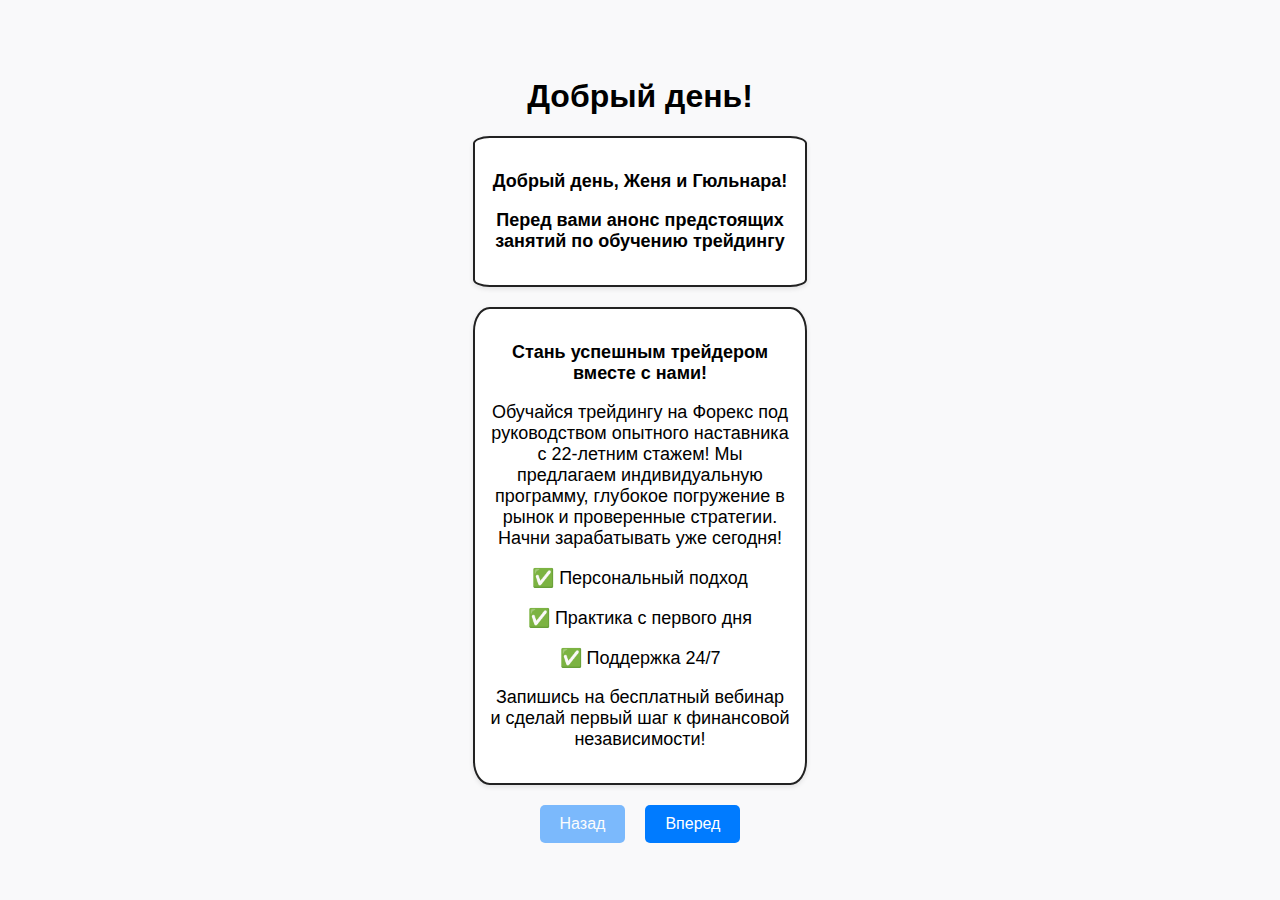
<file: index.html>
<!DOCTYPE html>
<html lang="ru">
<head>
    <meta charset="UTF-8">
    <meta name="viewport" content="width=device-width, initial-scale=1.0">
    <title>Пример страницы</title>
    <link rel="stylesheet" href="style.css"> <!-- Подключаем файл стилей -->
</head>
<body>
    <h1>Добрый день!</h1>
    
    <div class="text-block">
        <p><b>Добрый день, Женя и Гюльнара!</b>
        <p><b>Перед вами анонс предстоящих занятий по обучению трейдингу</b></p>            
    </div>

    <div class="text-block">
        <p><b>Стань успешным трейдером вместе с нами!</b></p>
        <p>Обучайся трейдингу на Форекс под руководством опытного наставника с 22-летним стажем! Мы предлагаем индивидуальную программу, глубокое погружение в рынок и проверенные стратегии. Начни зарабатывать уже сегодня!</p>
            <p>✅ Персональный подход</p>  
            <p>✅ Практика с первого дня</p>  
            <p>✅ Поддержка 24/7</p>
            
            <p>Запишись на бесплатный вебинар и сделай первый шаг к финансовой независимости!</p>
    </div>

    <div class="buttons">
        <a href="#" class="btn disabled">Назад</a>
        <a href="./page1.html" class="btn">Вперед</a>
        
    </div>

    <script src="script.js"></script> <!-- Подключение скрипта для обработки кнопок -->
</body>
</html>
</file>
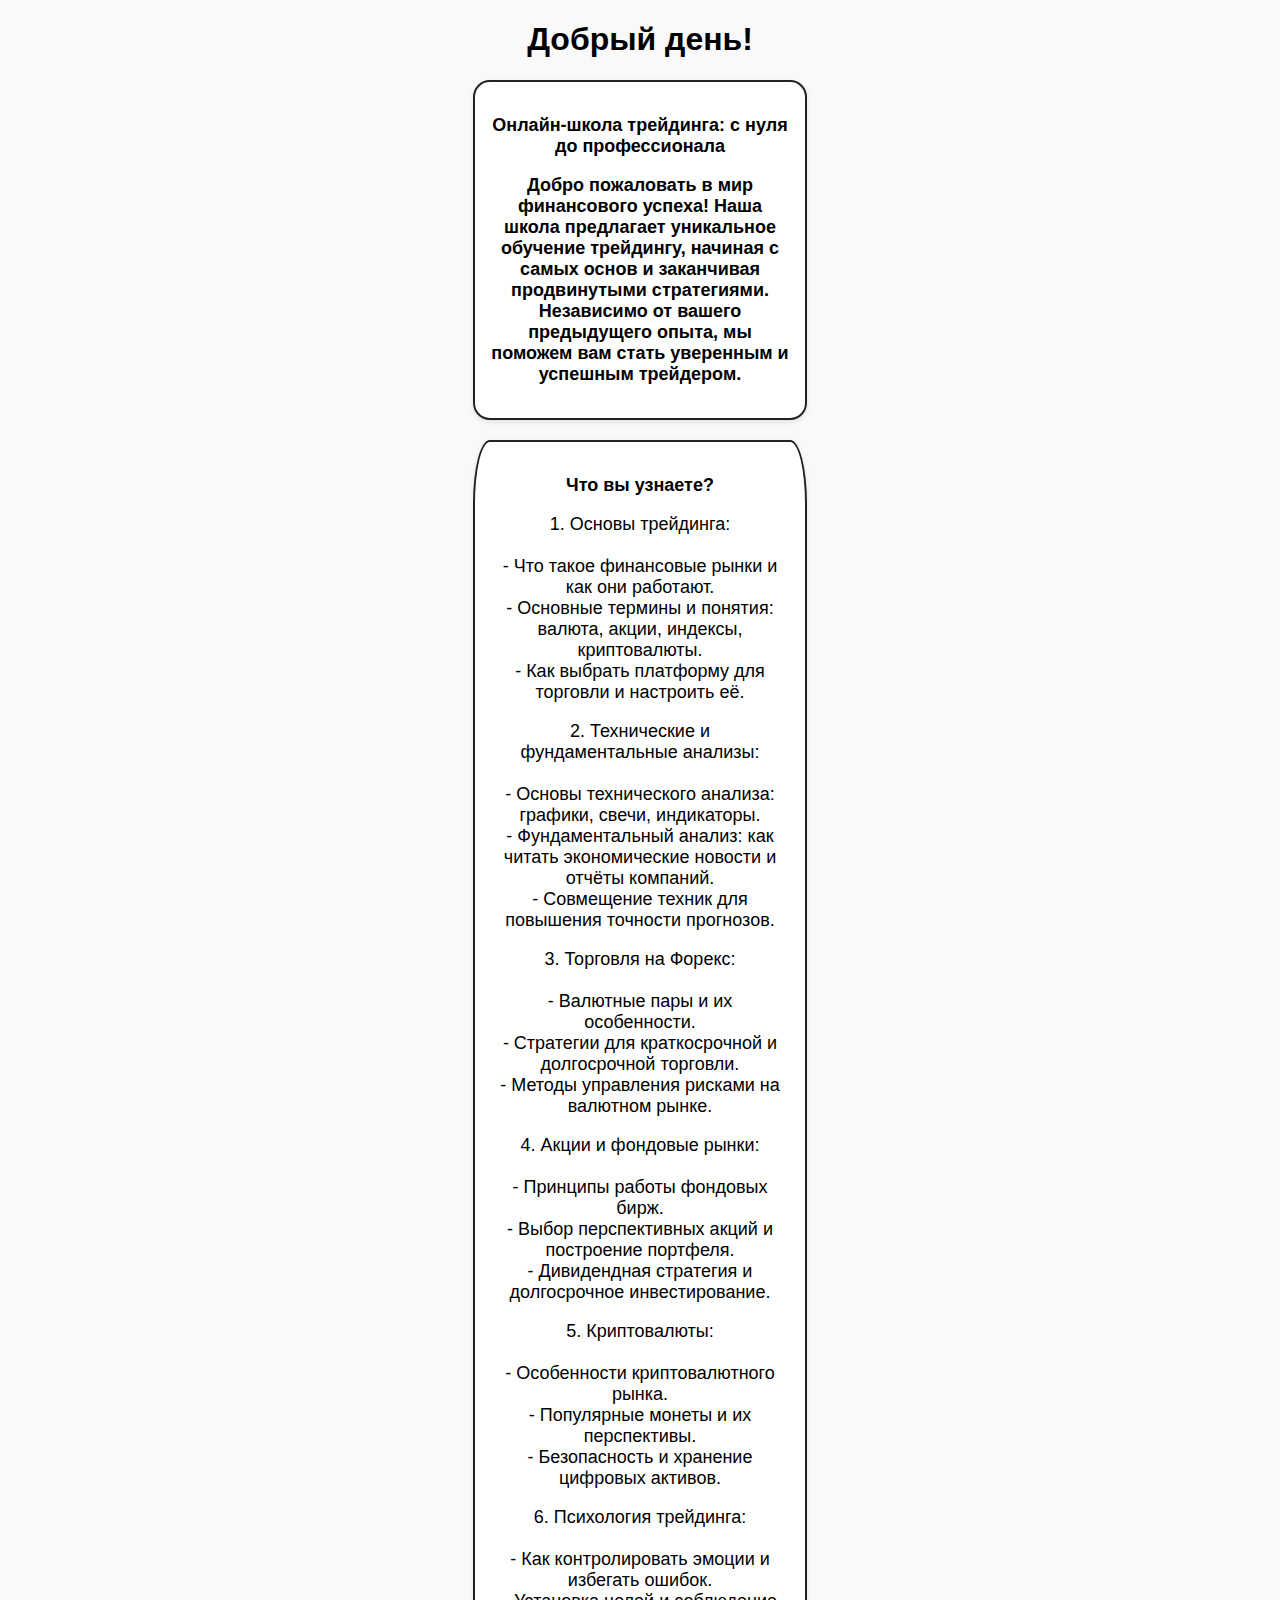
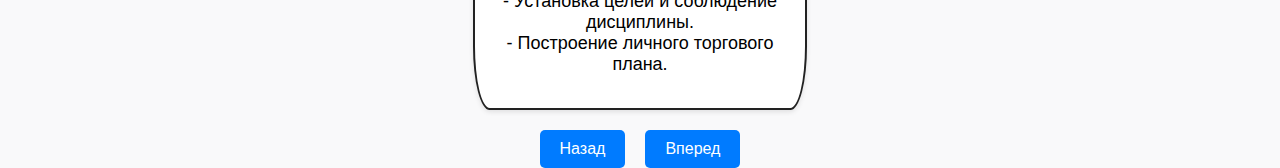
<file: page1.html>
<!DOCTYPE html>
<html lang="ru">
<head>
    <meta charset="UTF-8">
    <meta name="viewport" content="width=device-width, initial-scale=1.0">
    <title>Пример страницы</title>
    <link rel="stylesheet" href="style.css"> <!-- Подключаем файл стилей -->
</head>
<body>
    <h1>Добрый день!</h1>
    
    <div class="text-block">
        <p><b>Онлайн-школа трейдинга: с нуля до профессионала</b>
        <p><b>Добро пожаловать в мир финансового успеха! Наша школа предлагает уникальное обучение трейдингу, начиная с самых основ и заканчивая продвинутыми стратегиями. Независимо от вашего предыдущего опыта, мы поможем вам стать уверенным и успешным трейдером.
        </b></p>            
    </div>

    <div class="text-block">
        <p><b>Что вы узнаете?</b></p>
        <p>
            1. Основы трейдинга:<br><br>
            - Что такое финансовые рынки и как они работают.<br>
            - Основные термины и понятия: валюта, акции, индексы, криптовалюты.<br>
            - Как выбрать платформу для торговли и настроить её.<br>
        </p> 
        <p>
            2. Технические и фундаментальные анализы:<br><br>
                - Основы технического анализа: графики, свечи, индикаторы.<br>
                - Фундаментальный анализ: как читать экономические новости и отчёты компаний.<br>
                - Совмещение техник для повышения точности прогнозов.<br>
        </p>
        <p>
            3. Торговля на Форекс:<br><br>
                - Валютные пары и их особенности.<br>
                - Стратегии для краткосрочной и долгосрочной торговли.<br>
                - Методы управления рисками на валютном рынке.<br>

        </p>
            4. Акции и фондовые рынки:<br><br>
                - Принципы работы фондовых бирж.<br>
                - Выбор  перспективных акций и построение      портфеля.<br>
                - Дивидендная стратегия и долгосрочное инвестирование.<br>
     

        <p>
            5. Криптовалюты:<br><br>
                - Особенности криптовалютного рынка.<br>
                - Популярные монеты и их перспективы.<br>
                - Безопасность и хранение цифровых активов.<br>
         
        </p>

        <p>
            6. Психология трейдинга:<br><br>
                - Как контролировать эмоции и избегать ошибок.<br>
                - Установка целей и соблюдение дисциплины.<br>
                - Построение личного торгового плана.


        </p>

               
             
            
            
            
    </div>

    <div class="buttons">
        
        <a href="index.html" class="btn">Назад</a>
        <a href="./page2.html" class="btn">Вперед</a>
    </div>

    <script src="script.js"></script> <!-- Подключение скрипта для обработки кнопок -->
</body>
</html>
</file>
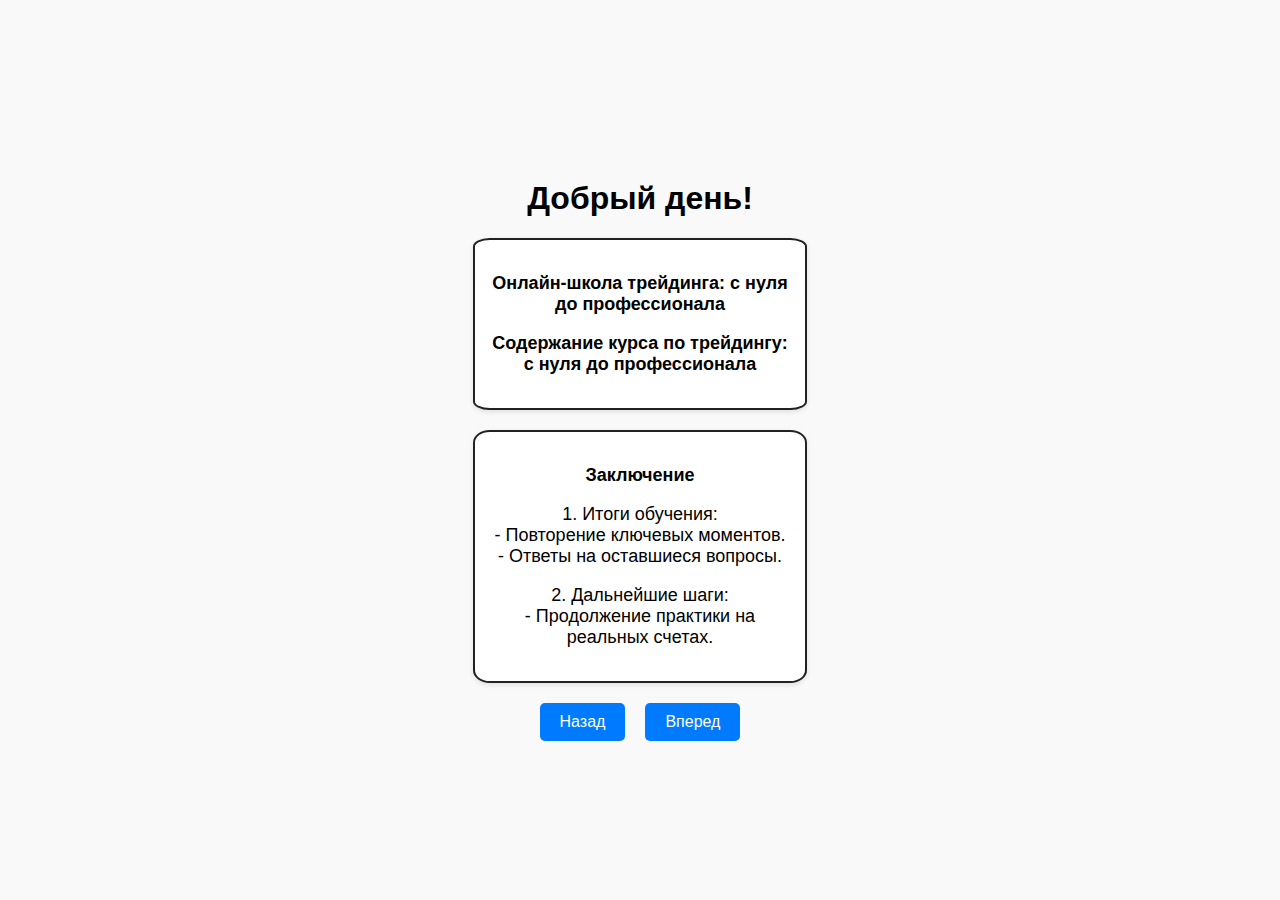
<file: page10.html>
<!DOCTYPE html>
<html lang="ru">
<head>
    <meta charset="UTF-8">
    <meta name="viewport" content="width=device-width, initial-scale=1.0">
    <title>Пример страницы</title>
    <link rel="stylesheet" href="style.css"> <!-- Подключаем файл стилей -->
</head>
<body>
    <h1>Добрый день!</h1>
    
    <div class="text-block">
        <p><b>Онлайн-школа трейдинга: с нуля до профессионала</b>
        <p><b>Содержание курса по трейдингу: с нуля до профессионала</b></p>            
    </div>

    <div class="text-block">
        <p>
            <b>Заключение</b>
        </p>

        <p>
            1. Итоги обучения:<br>
   - Повторение ключевых моментов.<br>
   - Ответы на оставшиеся вопросы.         
        </p>

        <p>
            2. Дальнейшие шаги:<br>
            - Продолжение практики на реальных счетах.      
        </p>
            
    </div>

    <div class="buttons">
        
        <a href="./index.html" class="btn">Назад</a>
        <a href="./page11.html" class="btn">Вперед</a>
    </div>

    <script src="script.js"></script> <!-- Подключение скрипта для обработки кнопок -->
</body>
</html>
</file>
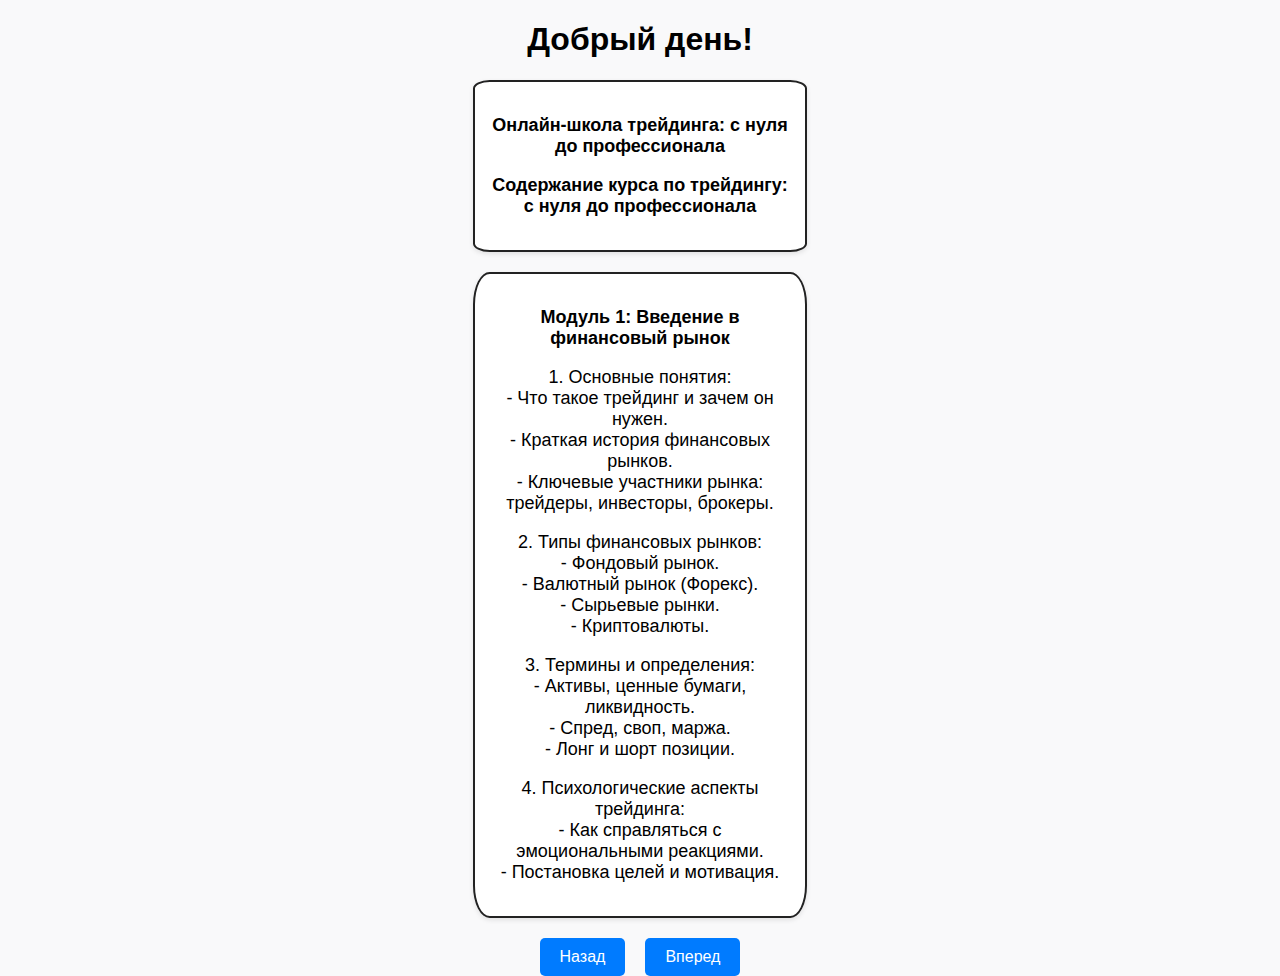
<file: page2.html>
<!DOCTYPE html>
<html lang="ru">
<head>
    <meta charset="UTF-8">
    <meta name="viewport" content="width=device-width, initial-scale=1.0">
    <title>Пример страницы</title>
    <link rel="stylesheet" href="style.css"> <!-- Подключаем файл стилей -->
</head>
<body>
    <h1>Добрый день!</h1>
    
    <div class="text-block">
        <p><b>Онлайн-школа трейдинга: с нуля до профессионала</b>
        <p><b>Содержание курса по трейдингу: с нуля до профессионала</b></p>            
    </div>

    <div class="text-block">
        <p>
            <b>Модуль 1: Введение в финансовый рынок</b>
        </p>

        <p>
            1. Основные понятия:<br>
            - Что такое трейдинг и зачем он нужен.<br>
            - Краткая история финансовых рынков.<br>
            - Ключевые участники рынка: трейдеры, инвесторы, брокеры.
        </p>

        <p>
            2. Типы финансовых рынков:<br>
            - Фондовый рынок.<br>
            - Валютный рынок (Форекс).<br>
            - Сырьевые рынки.<br>
            - Криптовалюты.
        </p>    

        <p>
            3. Термины и определения:<br>
            - Активы, ценные бумаги, ликвидность.<br>
            - Спред, своп, маржа.<br>
            - Лонг и шорт позиции.           
        </p>

        <p>
            4. Психологические аспекты трейдинга:<br>
            - Как справляться с эмоциональными реакциями.<br>
            - Постановка целей и мотивация.           
        </p>

    </div>

    <div class="buttons">
       
        <a href="./index.html" class="btn">Назад</a>
        <a href="./page3.html" class="btn">Вперед</a>
    </div>

    <script src="script.js"></script> <!-- Подключение скрипта для обработки кнопок -->
</body>
</html>
</file>
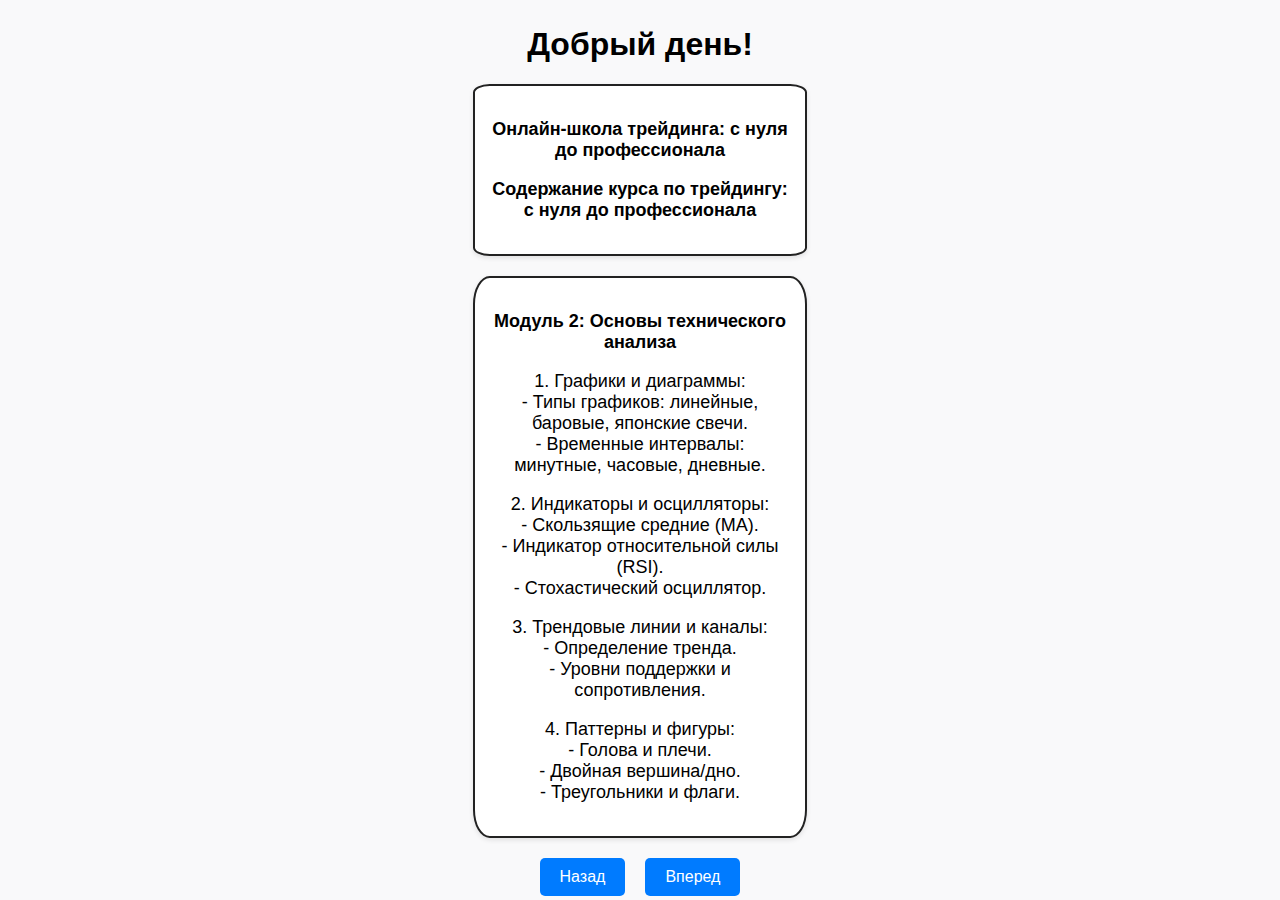
<file: page3.html>
<!DOCTYPE html>
<html lang="ru">
<head>
    <meta charset="UTF-8">
    <meta name="viewport" content="width=device-width, initial-scale=1.0">
    <title>Пример страницы</title>
    <link rel="stylesheet" href="style.css"> <!-- Подключаем файл стилей -->
</head>
<body>
    <h1>Добрый день!</h1>
    
    <div class="text-block">
        <p><b>Онлайн-школа трейдинга: с нуля до профессионала</b>
        <p><b>Содержание курса по трейдингу: с нуля до профессионала</b></p>            
    </div>

    <div class="text-block">
        <p>
            <b>Модуль 2: Основы технического анализа</b>
        </p>

        <p>
        1. Графики и диаграммы:<br>
        - Типы графиков: линейные, баровые, японские свечи.<br>
        - Временные интервалы: минутные, часовые, дневные.
        </p>

        <p>
            2. Индикаторы и осцилляторы:<br>
            - Скользящие средние (MA).<br>
            - Индикатор относительной силы (RSI).<br>
            - Стохастический осциллятор.      
        </p>
            
        <p>
            3. Трендовые линии и каналы:<br>
            - Определение тренда.<br>
            - Уровни поддержки и сопротивления.         
        </p>    

        <p>
            4. Паттерны и фигуры:<br>
            - Голова и плечи.<br>
            - Двойная вершина/дно.<br>
            - Треугольники и флаги.              
        </p>

       

    </div>

    <div class="buttons">
        
        <a href="./index.html" class="btn">Назад</a>
        <a href="./page4.html" class="btn">Вперед</a>
    </div>

    <script src="script.js"></script> <!-- Подключение скрипта для обработки кнопок -->
</body>
</html>
</file>
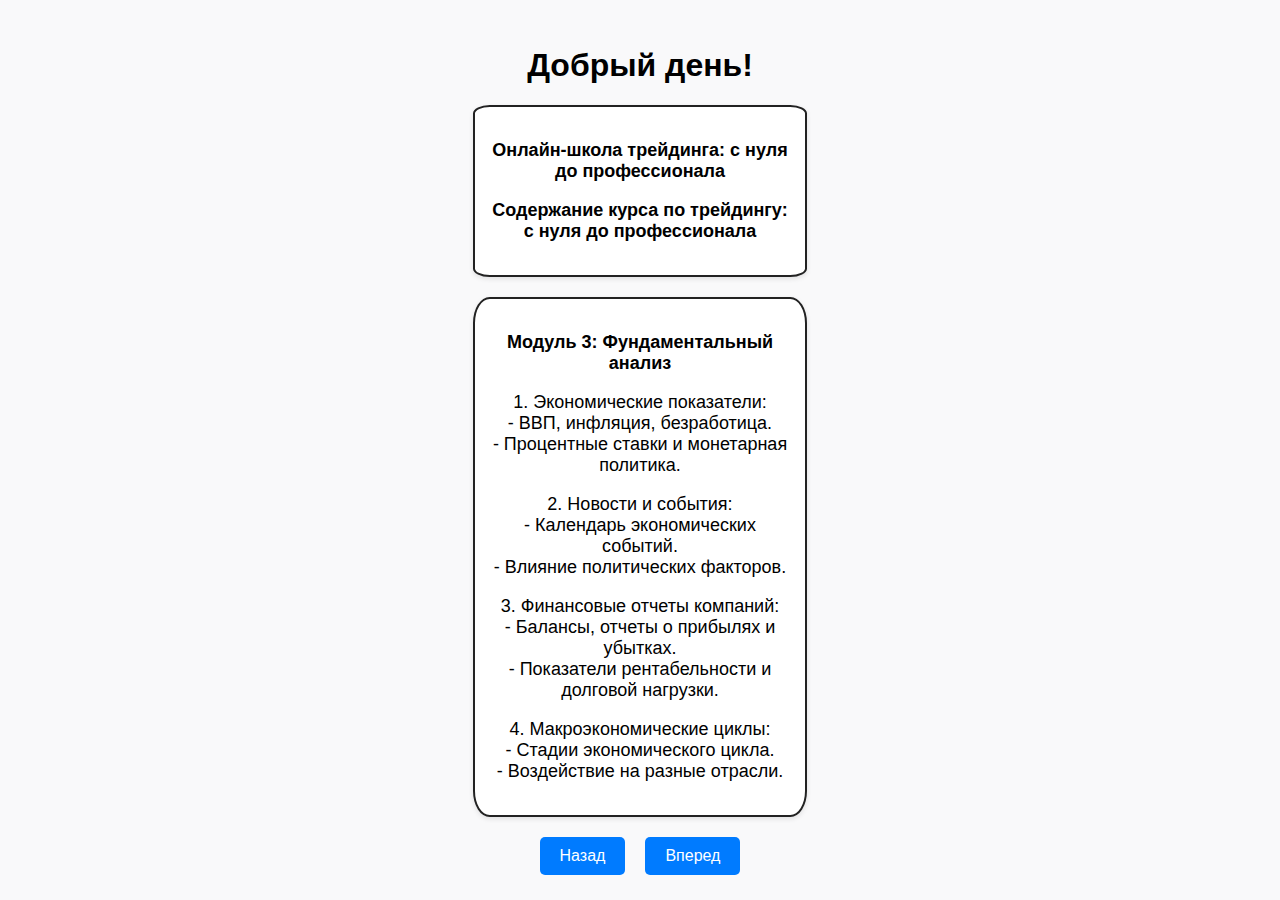
<file: page4.html>
<!DOCTYPE html>
<html lang="ru">
<head>
    <meta charset="UTF-8">
    <meta name="viewport" content="width=device-width, initial-scale=1.0">
    <title>Пример страницы</title>
    <link rel="stylesheet" href="style.css"> <!-- Подключаем файл стилей -->
</head>
<body>
    <h1>Добрый день!</h1>
    
    <div class="text-block">
        <p><b>Онлайн-школа трейдинга: с нуля до профессионала</b>
        <p><b>Содержание курса по трейдингу: с нуля до профессионала</b></p>            
    </div>

    <div class="text-block">
        <p>
            <b>Модуль 3: Фундаментальный анализ</b>
        </p>

        <p>
            1. Экономические показатели:<br>
            - ВВП, инфляция, безработица.<br>
            - Процентные ставки и монетарная политика.
         
        </p>

        <p>
            2. Новости и события:<br>
   - Календарь экономических событий.<br>
   - Влияние политических факторов.
      
        </p>
            
        <p>
            3. Финансовые отчеты компаний:<br>
   - Балансы, отчеты о прибылях и убытках.<br>
   - Показатели рентабельности и долговой нагрузки.
         
        </p>    

        <p>
            4. Макроэкономические циклы:<br>
   - Стадии экономического цикла.<br>
   - Воздействие на разные отрасли.
          
        </p>

       

    </div>

    <div class="buttons">
        
        <a href="./index.html" class="btn">Назад</a>
        <a href="./page5.html" class="btn">Вперед</a>
    </div>

    <script src="script.js"></script> <!-- Подключение скрипта для обработки кнопок -->
</body>
</html>
</file>
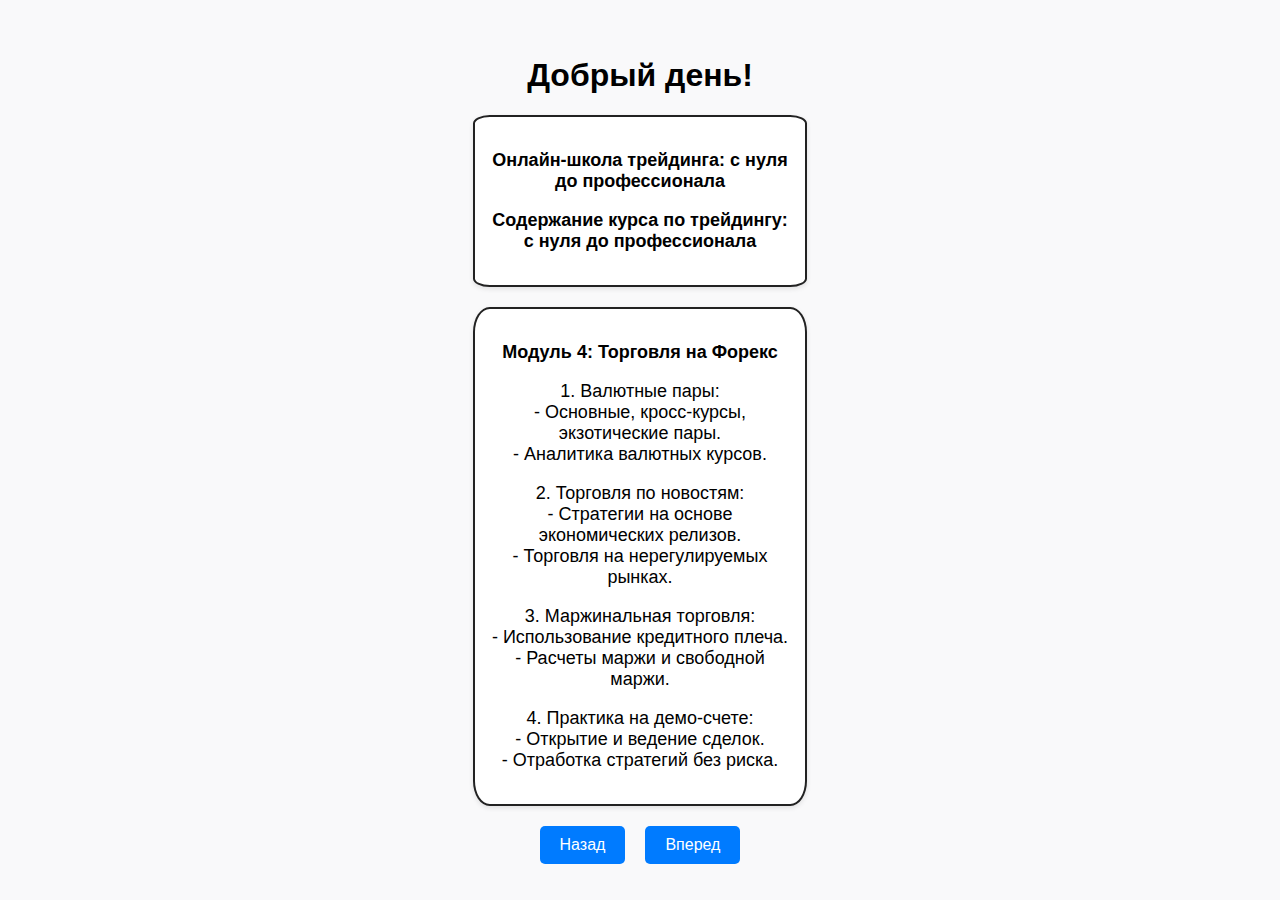
<file: page5.html>
<!DOCTYPE html>
<html lang="ru">
<head>
    <meta charset="UTF-8">
    <meta name="viewport" content="width=device-width, initial-scale=1.0">
    <title>Пример страницы</title>
    <link rel="stylesheet" href="style.css"> <!-- Подключаем файл стилей -->
</head>
<body>
    <h1>Добрый день!</h1>
    
    <div class="text-block">
        <p><b>Онлайн-школа трейдинга: с нуля до профессионала</b>
        <p><b>Содержание курса по трейдингу: с нуля до профессионала</b></p>            
    </div>

    <div class="text-block">
        <p>
            <b>Модуль 4: Торговля на Форекс</b>
        </p>

        <p>
            1. Валютные пары:<br>
   - Основные, кросс-курсы, экзотические пары.<br>
   - Аналитика валютных курсов.

         
        </p>

        <p>
            2. Торговля по новостям:<br>
            - Стратегии на основе экономических релизов.<br>
            - Торговля на нерегулируемых рынках.
         
      
        </p>
            
        <p>
            3. Маржинальная торговля:<br>
   - Использование кредитного плеча.<br>
   - Расчеты маржи и свободной маржи.

         
        </p>    

        <p>
            4. Практика на демо-счете:<br>
            - Открытие и ведение сделок.<br>
            - Отработка стратегий без риска.
         
        </p>

       

    </div>

    <div class="buttons">
        
        <a href="./index.html" class="btn">Назад</a>
        <a href="./page6.html" class="btn">Вперед</a>
    </div>

    <script src="script.js"></script> <!-- Подключение скрипта для обработки кнопок -->
</body>
</html>
</file>
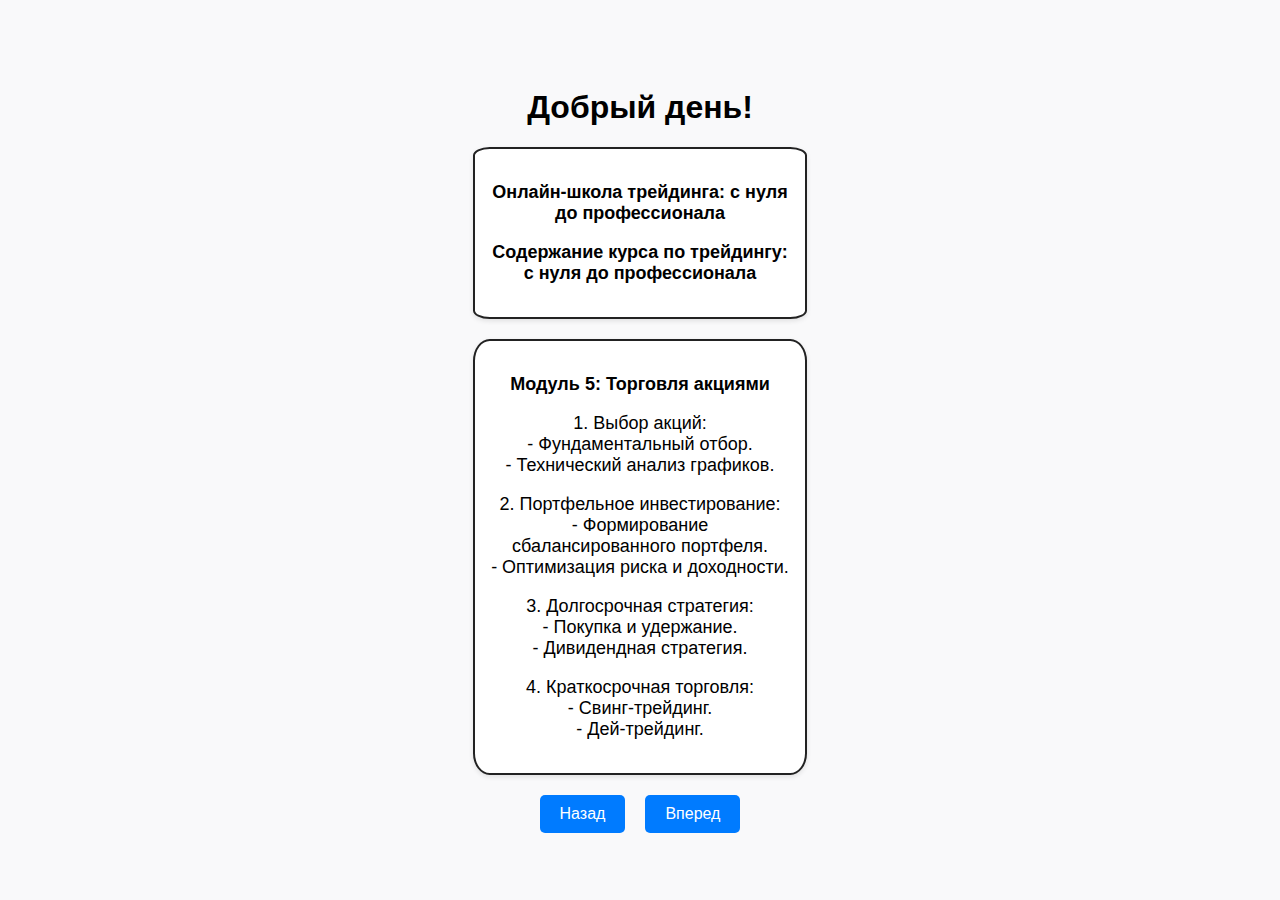
<file: page6.html>
<!DOCTYPE html>
<html lang="ru">
<head>
    <meta charset="UTF-8">
    <meta name="viewport" content="width=device-width, initial-scale=1.0">
    <title>Пример страницы</title>
    <link rel="stylesheet" href="style.css"> <!-- Подключаем файл стилей -->
</head>
<body>
    <h1>Добрый день!</h1>
    
    <div class="text-block">
        <p><b>Онлайн-школа трейдинга: с нуля до профессионала</b>
        <p><b>Содержание курса по трейдингу: с нуля до профессионала</b></p>            
    </div>

    <div class="text-block">
        <p>
            <b>Модуль 5: Торговля акциями</b>
        </p>

        <p>
            1. Выбор акций:<br>
   - Фундаментальный отбор.<br>
   - Технический анализ графиков.


         
        </p>

        <p>
            2. Портфельное инвестирование:<br>
            - Формирование сбалансированного портфеля.<br>
            - Оптимизация риска и доходности.
         
         
         
      
        </p>
            
        <p>
            3. Долгосрочная стратегия:<br>
   - Покупка и удержание.<br>
   - Дивидендная стратегия.



         
        </p>    

        <p>
            4. Краткосрочная торговля:<br>
            - Свинг-трейдинг.<br>
            - Дей-трейдинг.
         
        </p>

       

    </div>

    <div class="buttons">
        
        <a href="./index.html" class="btn">Назад</a>
        <a href="./page7.html" class="btn">Вперед</a>
    </div>

    <script src="script.js"></script> <!-- Подключение скрипта для обработки кнопок -->
</body>
</html>
</file>
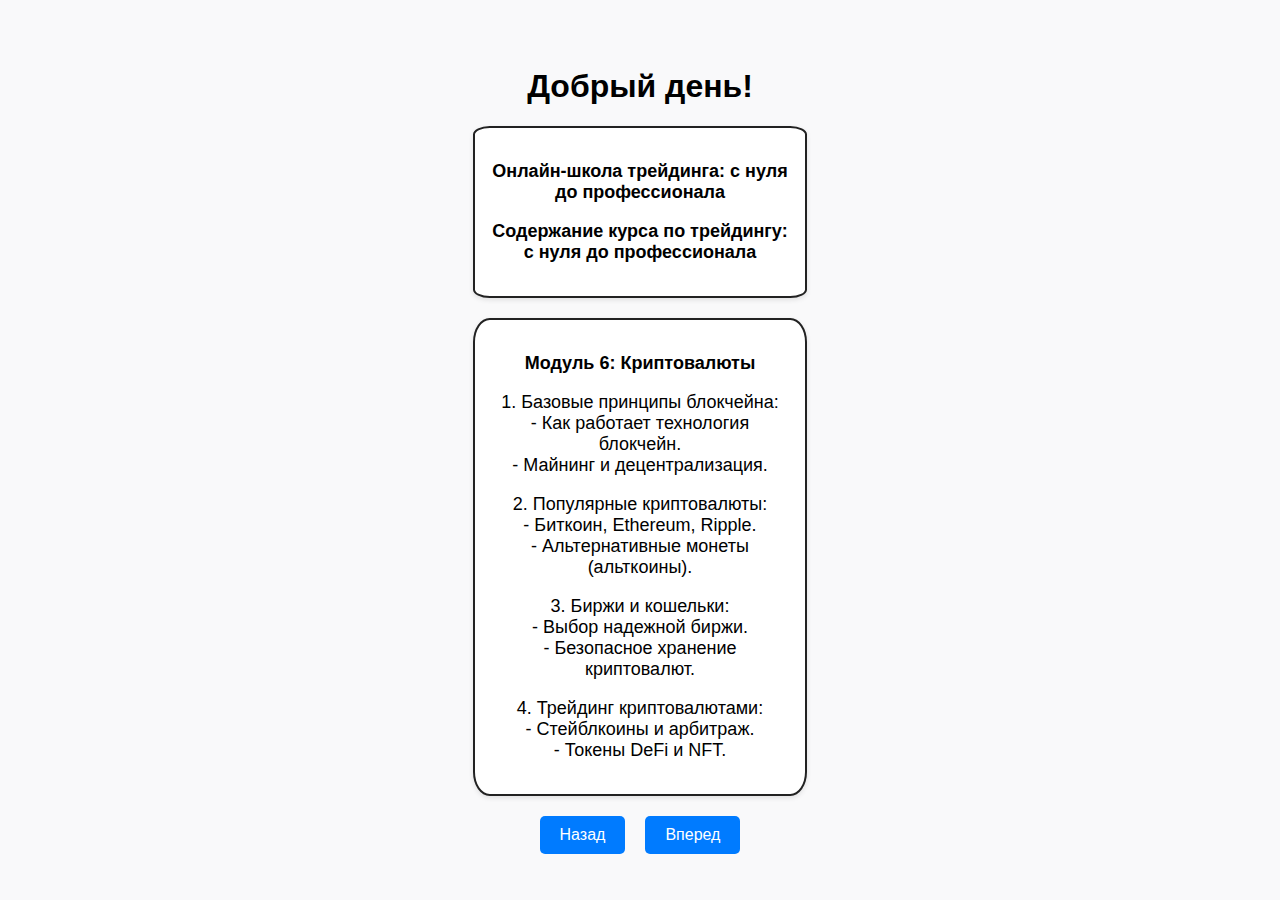
<file: page7.html>
<!DOCTYPE html>
<html lang="ru">
<head>
    <meta charset="UTF-8">
    <meta name="viewport" content="width=device-width, initial-scale=1.0">
    <title>Пример страницы</title>
    <link rel="stylesheet" href="style.css"> <!-- Подключаем файл стилей -->
</head>
<body>
    <h1>Добрый день!</h1>
    
    <div class="text-block">
        <p><b>Онлайн-школа трейдинга: с нуля до профессионала</b>
        <p><b>Содержание курса по трейдингу: с нуля до профессионала</b></p>            
    </div>

    <div class="text-block">
        <p>
            <b>Модуль 6: Криптовалюты</b>
        </p>

        <p>
            1. Базовые принципы блокчейна:<br>
   - Как работает технология блокчейн.<br>
   - Майнинг и децентрализация.



         
        </p>

        <p>
            2. Популярные криптовалюты:<br>
   - Биткоин, Ethereum, Ripple.<br>
   - Альтернативные монеты (альткоины).


         
         
      
        </p>
            
        <p>
            3. Биржи и кошельки:<br>
   - Выбор надежной биржи.<br>
   - Безопасное хранение криптовалют.



         
        </p>    

        <p>
            4. Трейдинг криптовалютами:<br>
            - Стейблкоины и арбитраж.<br>
            - Токены DeFi и NFT.
         
         
        </p>

       

    </div>

    <div class="buttons">
        
        <a href="./index.html" class="btn">Назад</a>
        <a href="./page8.html" class="btn">Вперед</a>
    </div>

    <script src="script.js"></script> <!-- Подключение скрипта для обработки кнопок -->
</body>
</html>
</file>
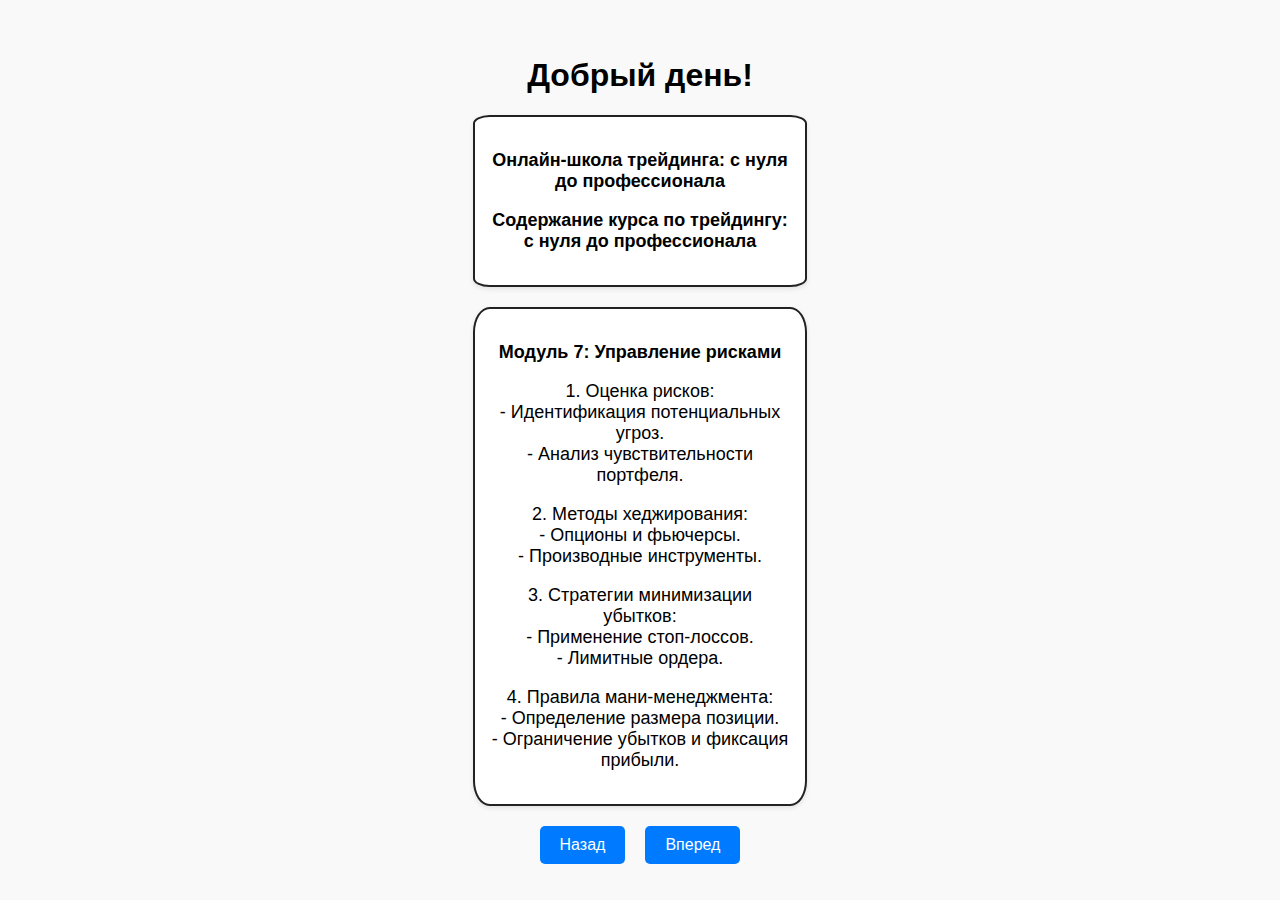
<file: page8.html>
<!DOCTYPE html>
<html lang="ru">
<head>
    <meta charset="UTF-8">
    <meta name="viewport" content="width=device-width, initial-scale=1.0">
    <title>Пример страницы</title>
    <link rel="stylesheet" href="style.css"> <!-- Подключаем файл стилей -->
</head>
<body>
    <h1>Добрый день!</h1>
    
    <div class="text-block">
        <p><b>Онлайн-школа трейдинга: с нуля до профессионала</b>
        <p><b>Содержание курса по трейдингу: с нуля до профессионала</b></p>            
    </div>

    <div class="text-block">
        <p>
            <b>Модуль 7: Управление рисками</b>
        </p>

        <p>
            1. Оценка рисков:<br>
   - Идентификация потенциальных угроз.<br>
   - Анализ чувствительности портфеля.




         
        </p>

        <p>
            2. Методы хеджирования:<br>
   - Опционы и фьючерсы.<br>
   - Производные инструменты.


         
         
      
        </p>
            
        <p>
            3. Стратегии минимизации убытков:<br>
            - Применение стоп-лоссов.<br>
            - Лимитные ордера.
         


         
        </p>    

        <p>
            4. Правила мани-менеджмента:<br>
   - Определение размера позиции.<br>
   - Ограничение убытков и фиксация прибыли.

         
        </p>

       

    </div>

    <div class="buttons">
        
        <a href="./index.html" class="btn">Назад</a>
        <a href="./page9.html" class="btn">Вперед</a>
    </div>

    <script src="script.js"></script> <!-- Подключение скрипта для обработки кнопок -->
</body>
</html>
</file>
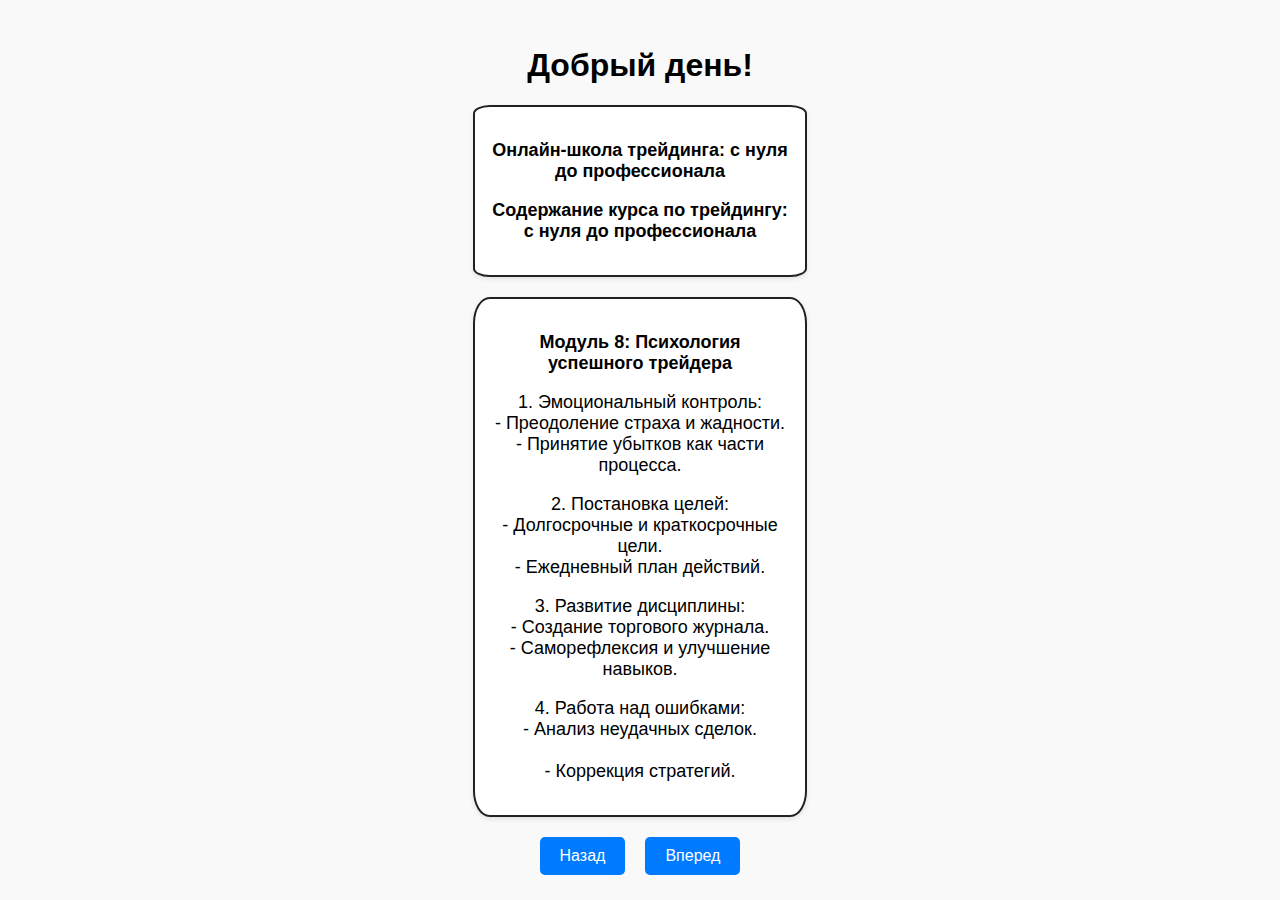
<file: page9.html>
<!DOCTYPE html>
<html lang="ru">
<head>
    <meta charset="UTF-8">
    <meta name="viewport" content="width=device-width, initial-scale=1.0">
    <title>Пример страницы</title>
    <link rel="stylesheet" href="style.css"> <!-- Подключаем файл стилей -->
</head>
<body>
    <h1>Добрый день!</h1>
    
    <div class="text-block">
        <p><b>Онлайн-школа трейдинга: с нуля до профессионала</b>
        <p><b>Содержание курса по трейдингу: с нуля до профессионала</b></p>            
    </div>

    <div class="text-block">
        <p>
            <b>Модуль 8:  Психология успешного трейдера
            </b>
        </p>

        <p>
            1. Эмоциональный контроль:<br>
   - Преодоление страха и жадности.<br>
   - Принятие убытков как части процесса.




         
        </p>

        <p>
            2. Постановка целей:<br>
   - Долгосрочные и краткосрочные цели.<br>
   - Ежедневный план действий.


         
         
      
        </p>
            
        <p>
            3. Развитие дисциплины:<br>
   - Создание торгового журнала.<br>
   - Саморефлексия и улучшение навыков.


         


         
        </p>    

        <p>
            4. Работа над ошибками:<br>
   - Анализ неудачных сделок.<br><br>
   - Коррекция стратегий.


         
        </p>

       

    </div>

    <div class="buttons">
        
        <a href="./index.html" class="btn">Назад</a>
        <a href="./page10.html" class="btn">Вперед</a>
    </div>

    <script src="script.js"></script> <!-- Подключение скрипта для обработки кнопок -->
</body>
</html>
</file>
<file: style.css>
body {
    font-family: Arial, sans-serif;
    display: flex;
    flex-direction: column;
    min-height: 100vh;
    justify-content: center;
    align-items: center;
    margin: 0;
    padding: 0;
    background-color: #f9f9fa;
}

.text-block {
    width: 300px;
    margin-bottom: 20px;
    padding: 15px;
    border: 2px solid #222;
    text-align: center;
    font-size: 18px;
    background-color: #fff;
    box-shadow: 0 2px 5px rgba(0, 0, 0, 0.1);
    border-radius: 5%;
}

.buttons {
    display: flex;
    justify-content: center;
    gap: 20px;
}

.btn {
    padding: 10px 20px;
    border-radius: 5px;
    background-color: #007bff;
    color: white;
    text-decoration: none;
    cursor: pointer;
    transition: background-color 0.3s ease;
}

.btn:hover {
    background-color: #0056b3;
}

.disabled {
    opacity: 0.5;
    cursor: not-allowed;
}


.video-container {
    text-align: center;
}

video {
    max-width: 90%;
    height: auto;
}
</file>
